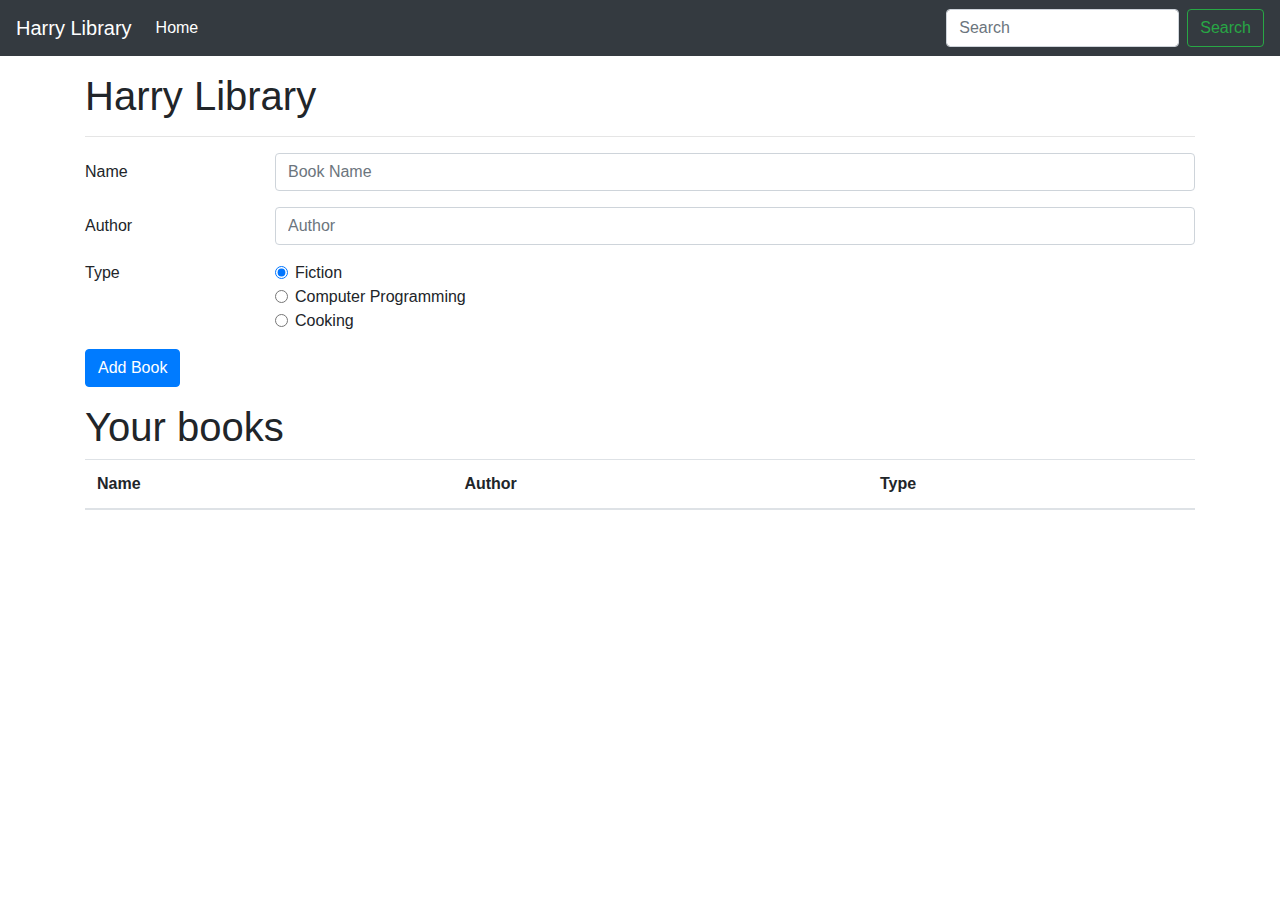
<file: index.html>
<!doctype html>
<html lang="en">

<head>
    <!-- Required meta tags -->
    <meta charset="utf-8">
    <meta name="viewport" content="width=device-width, initial-scale=1, shrink-to-fit=no">

    <!-- Bootstrap CSS -->
    <link rel="stylesheet" href="https://stackpath.bootstrapcdn.com/bootstrap/4.3.1/css/bootstrap.min.css"
        integrity="sha384-ggOyR0iXCbMQv3Xipma34MD+dH/1fQ784/j6cY/iJTQUOhcWr7x9JvoRxT2MZw1T" crossorigin="anonymous">

    <title>Welcome to Harry Potter Library</title>
</head>

<body>
    <nav class="navbar navbar-expand-lg navbar-dark bg-dark">
        <a class="navbar-brand" href="#">Harry Library</a>
        <button class="navbar-toggler" type="button" data-toggle="collapse" data-target="#navbarSupportedContent"
            aria-controls="navbarSupportedContent" aria-expanded="false" aria-label="Toggle navigation">
            <span class="navbar-toggler-icon"></span>
        </button>

        <div class="collapse navbar-collapse" id="navbarSupportedContent">
            <ul class="navbar-nav mr-auto">
                <li class="nav-item active">
                    <a class="nav-link" href="#">Home <span class="sr-only">(current)</span></a>
                </li>

            </ul>
            <form class="form-inline my-2 my-lg-0">
                <input class="form-control mr-sm-2" id="searchTxt" type="search" placeholder="Search"
                    aria-label="Search">
                <button class="btn btn-outline-success my-2 my-sm-0" type="submit">Search</button>
            </form>
        </div>
    </nav>

    <div id="message"></div>


    <div class="container my-3">
        <h1>Harry Library</h1>
        <hr>
        <form id="libraryForm">
            <div class="form-group row">
                <label for="bookName" class="col-sm-2 col-form-label">Name</label>
                <div class="col-sm-10">
                    <input type="text" class="form-control" id="bookName" placeholder="Book Name">
                </div>
            </div>
            <div class="form-group row">
                <label for="Author" class="col-sm-2 col-form-label">Author</label>
                <div class="col-sm-10">
                    <input type="text" class="form-control" id="author" placeholder="Author">
                </div>
            </div>
            <fieldset class="form-group">
                <div class="row">
                    <legend class="col-form-label col-sm-2 pt-0">Type</legend>
                    <div class="col-sm-10">
                        <div class="form-check">
                            <input class="form-check-input" type="radio" name="type" id="fiction" value="fiction"
                                checked>
                            <label class="form-check-label" for="fiction">
                                Fiction
                            </label>
                        </div>
                        <div class="form-check">
                            <input class="form-check-input" type="radio" name="type" id="programming"
                                value="programming">
                            <label class="form-check-label" for="programming">
                                Computer Programming
                            </label>
                        </div>
                        <div class="form-check disabled">
                            <input class="form-check-input" type="radio" name="type" id="cooking" value="cooking">
                            <label class="form-check-label" for="cooking">
                                Cooking
                            </label>
                        </div>
                    </div>
                </div>
            </fieldset>

            <div class="form-group row">
                <div class="col-sm-10">
                    <button type="submit" class="btn btn-primary">Add Book</button>
                </div>
            </div>
        </form>

        <div id="table">
            <h1>Your books</h1>

            <table class="table table-striped">
                <thead>
                    <tr>
                        <th scope="col">Name</th>
                        <th scope="col">Author</th>
                        <th scope="col">Type</th>
                    </tr>
                </thead>
                <tbody id='tableBody'></tbody>
            </table>
        </div>
    </div>

    <!-- Optional JavaScript -->
    <!-- jQuery first, then Popper.js, then Bootstrap JS -->
    <!-- <script src="index.js"></script> -->
    <script src="indexes6.js"></script>
    <script src="https://code.jquery.com/jquery-3.3.1.slim.min.js"
        integrity="sha384-q8i/X+965DzO0rT7abK41JStQIAqVgRVzpbzo5smXKp4YfRvH+8abtTE1Pi6jizo"
        crossorigin="anonymous"></script>
    <script src="https://cdnjs.cloudflare.com/ajax/libs/popper.js/1.14.7/umd/popper.min.js"
        integrity="sha384-UO2eT0CpHqdSJQ6hJty5KVphtPhzWj9WO1clHTMGa3JDZwrnQq4sF86dIHNDz0W1"
        crossorigin="anonymous"></script>
    <script src="https://stackpath.bootstrapcdn.com/bootstrap/4.3.1/js/bootstrap.min.js"
        integrity="sha384-JjSmVgyd0p3pXB1rRibZUAYoIIy6OrQ6VrjIEaFf/nJGzIxFDsf4x0xIM+B07jRM"
        crossorigin="anonymous"></script>
</body>

</html>
</file>
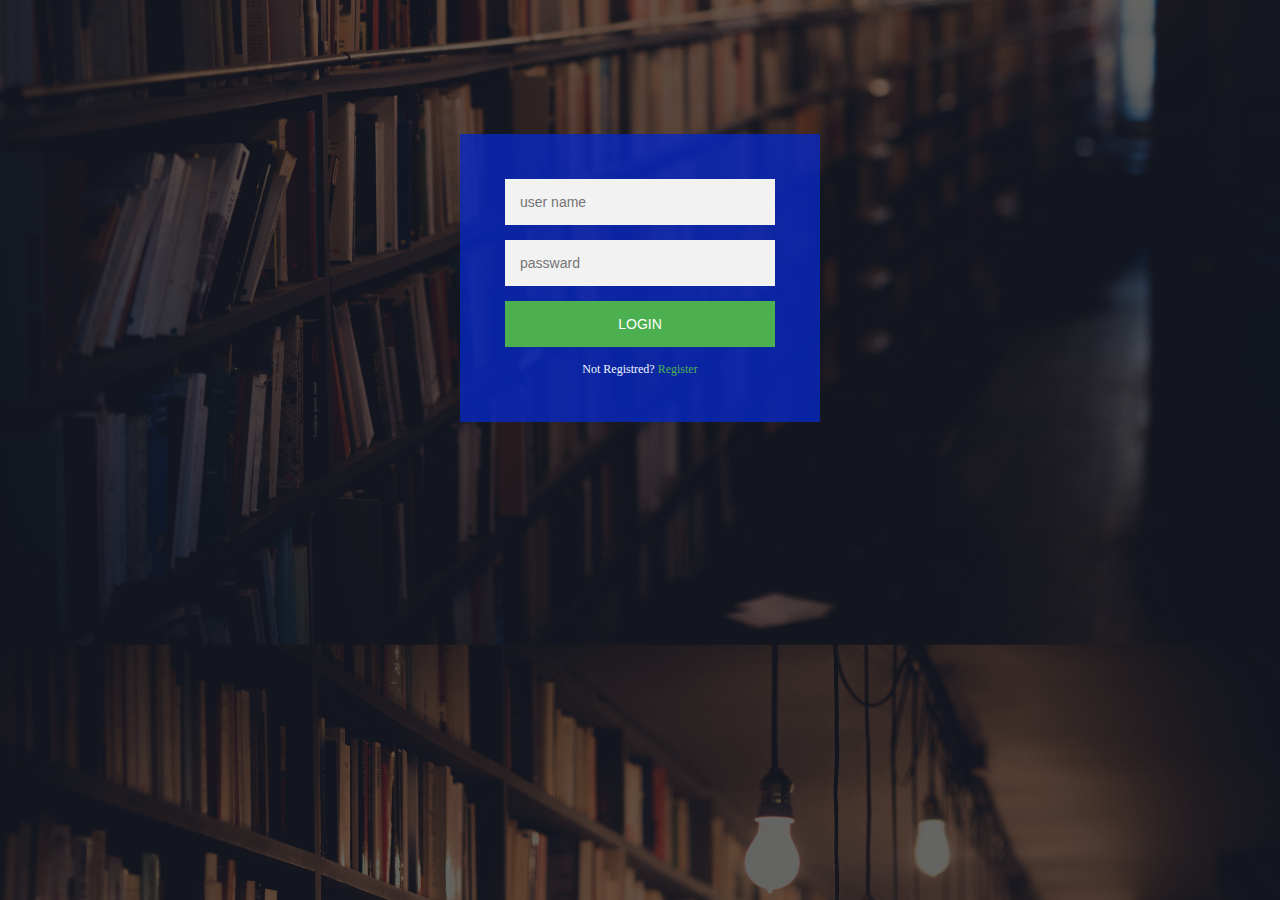
<file: registration.html>
<!DOCTYPE html>
<html>
<head>
    <title>registration form</title>
    <link rel="stylesheet" href="style.css">
</head>
<body>
    <div class="login-page">
        <div class="form">
            <form action="registration.html" class="registration-form">
                <input type="text" placeholder="user name"/>
                <input type="text" placeholder="passward"/>
                <input type="text" placeholder="email id"/>
                <button>Create</button>
                <p class="message">Already Registered?<a href="#">Login</a></p>
               
            </form>

            <form action="index.html" class="login-form">
                <input type="text" placeholder="user name"/>
                <input type="password" placeholder="passward"/>
                <button>login</button>
                <p class="message">Not Registred? <a href="#">Register</a></p>
            </form>
        </div>
    </div>
    <script src="https://code.jquery.com/jquery-3.6.0.min.js"></script>
    <script>
        $('.message a').click(function(){
            $('form').animate({height:"toggle",opacity:"toggle"},"slow")
        }
        );
    </script>
</body>
</html>
</file>
<file: style.css>
body{
    background-image: linear-gradient(rgba(0,0,0,0.6),rgba(0,0,0,0.6)),url(lib.jpg);
    height: 10vh;
    background-size: cover;
    background-position: center;
}
.login-page{
    width: 360px;
    padding: 10% 0 0;
    margin: auto;

}
.form{
    position: relative;
    z-index: 1;
    background: rgba(7,40,195,0.8);
    max-width: 360px;
    margin: 0 auto 1000px;
    padding: 45px;
    text-align: center;
}
.form input{
    font-family: "Roboto",sans-serif;
    outline: 1;
    background: #f2f2f2;
    width: 100%;
    border: 0;
    margin: 0 0 15px;
    padding: 15px;
    box-sizing: border-box;
    font-size: 14px;
}
.form button{
    font-family: "Robot" sans-serif;
    text-transform: uppercase;
    outline: 0;
    background: #4CAF50;
    width: 100%;
    border: 0;
    padding: 15px;
    color: #FFFFFF;
    font-size: 14px;
    cursor: pointer;
}
.form button:hover,.form button:active{
    background: #43A047;
}
.form .message{
    margin: 15px 0 0;
    color: aliceblue;
    font-size: 12px;
}
.form .message a{
    color: #4CAf50;
    text-decoration: none;
}
.form .registration-form{
    display: none;
}
</file>
